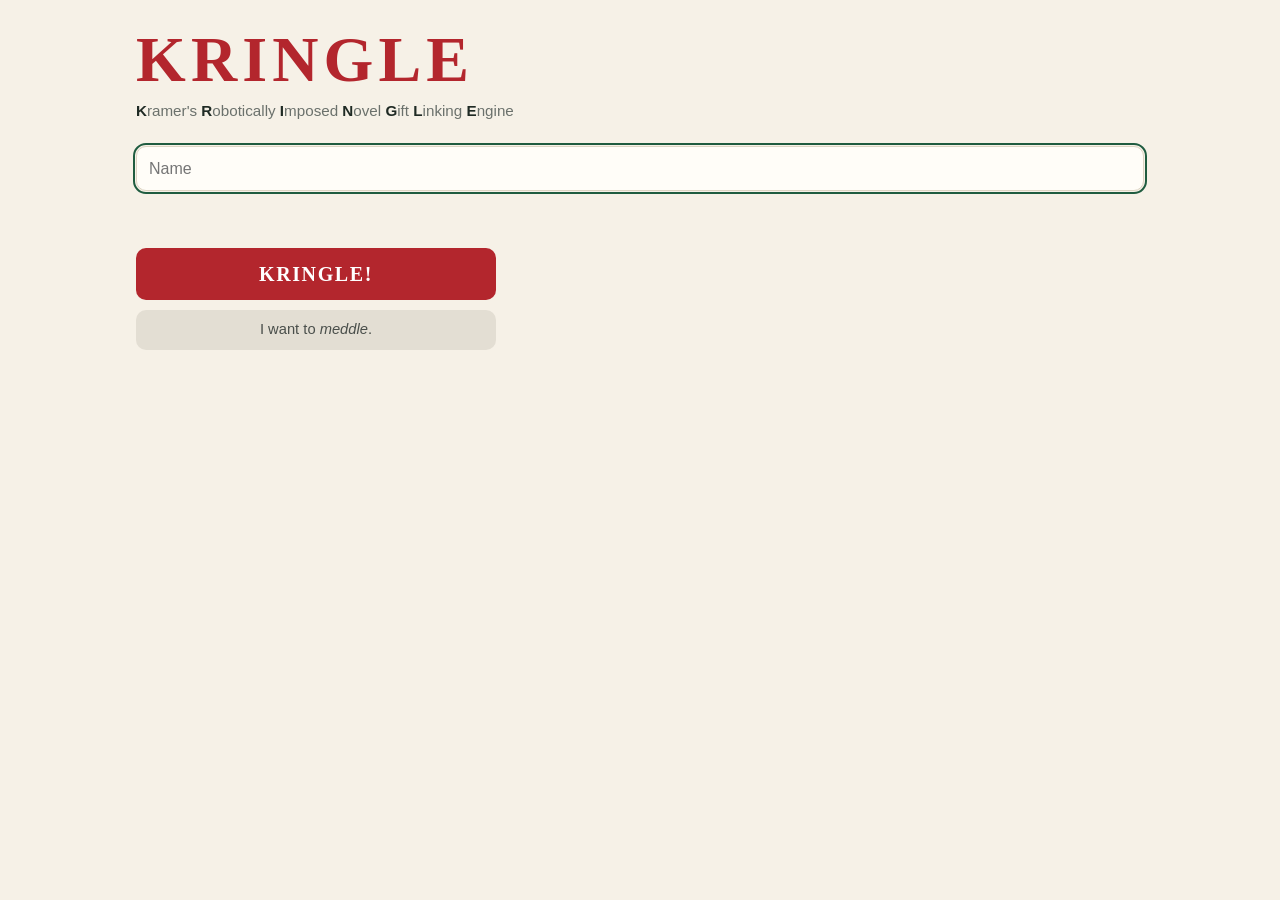
<file: index.html>
<!doctype html>
<html lang="en">
<head>
<meta charset="utf-8">
<meta name="viewport" content="width=device-width, initial-scale=1">
<title>KRINGLE</title>
<link rel="stylesheet" href="style.css">
<style>
  .jeanne-badge {
    display: none;
    margin-bottom: 14px;
    padding: 8px 12px;
    border-radius: var(--radius);
    background: var(--jeanne-bg);
    color: var(--jeanne);
    font-size: 0.9rem;
    font-weight: 600;
  }
  .app.jeanne .jeanne-badge { display: block; }

  /* ---------- grid ---------- */
  .head, .row {
    display: grid;
    gap: 10px;
    grid-template-columns: minmax(0, 1fr);
    align-items: start;
  }
  .app.jeanne .head, .app.jeanne .row {
    grid-template-columns: minmax(0, 1fr) minmax(0, 1.5fr) minmax(0, 1fr);
  }
  .app.locked .head, .app.locked .row {
    grid-template-columns: minmax(0, 1fr) minmax(0, 1.6fr);
  }
  .app.jeanne.locked .head, .app.jeanne.locked .row {
    grid-template-columns: minmax(0, 1fr) minmax(0, 1.3fr) minmax(0, 1fr) minmax(0, 1.5fr);
  }
  .head {
    padding: 0 2px 6px;
    font-size: 0.78rem;
    font-weight: 600;
    letter-spacing: 0.06em;
    text-transform: uppercase;
    color: var(--muted);
    display: none;
  }
  .app.jeanne .head, .app.locked .head { display: grid; }
  .c-excl, .c-assign, .c-link { display: none; }
  .app.jeanne .c-excl, .app.jeanne .c-assign { display: block; }
  .app.locked .c-link { display: block; }

  .rows { display: flex; flex-direction: column; gap: 10px; }
  .row.blank-locked { display: none; }

  .cell label.lbl {
    display: none;
    font-size: 0.75rem;
    font-weight: 600;
    letter-spacing: 0.05em;
    text-transform: uppercase;
    color: var(--muted);
    margin-bottom: 4px;
  }

  /* ---------- inputs ---------- */
  input.name, input.link, .chipbox {
    width: 100%;
    min-height: 44px;
    border: 1px solid var(--line);
    border-radius: var(--radius);
    background: var(--surface);
    color: var(--ink);
    font: inherit;
  }
  input.name, input.link { padding: 10px 12px; }
  input.name:focus, input.link:focus, .chipbox:focus-within {
    outline: 2px solid var(--focus);
    outline-offset: 1px;
  }
  input.name[readonly] { background: transparent; border-color: transparent; font-weight: 600; padding-left: 2px; }
  input.name[readonly]:focus { outline: none; }
  .row.dup input.name { border-color: var(--warn); }
  .dup-note { display: none; color: var(--warn); font-size: 0.8rem; margin-top: 3px; }
  .row.dup .dup-note { display: block; }

  input.link {
    cursor: pointer;
    font-family: ui-monospace, SFMono-Regular, Menlo, Consolas, monospace;
    font-size: 0.85rem;
    color: var(--green);
    text-overflow: ellipsis;
  }
  .link-line { display: flex; gap: 8px; align-items: stretch; }
  .link-wrap { position: relative; flex: 1 1 auto; min-width: 0; }
  button.send {
    flex: 0 0 auto;
    min-height: 44px;
    min-width: 84px;
    padding: 0 16px;
    border: 0;
    border-radius: var(--radius);
    background: var(--green);
    color: #fff;
    font: inherit;
    font-weight: 700;
    cursor: pointer;
  }
  button.send.done { background: var(--chip); color: var(--chip-ink); }
  .copied {
    position: absolute;
    right: 8px; top: 50%;
    transform: translateY(-50%);
    padding: 3px 8px;
    border-radius: 6px;
    background: var(--green);
    color: #fff;
    font-size: 0.75rem;
    font-weight: 600;
    opacity: 0;
    pointer-events: none;
    transition: opacity .15s;
  }
  .copied.show { opacity: 1; }

  /* ---------- chip box ---------- */
  .cb-outer { position: relative; }
  .chipbox {
    display: flex;
    flex-wrap: wrap;
    align-items: center;
    gap: 6px;
    padding: 6px 8px;
    cursor: text;
  }
  .chipbox.disabled { opacity: 0.45; cursor: not-allowed; background: transparent; }
  .chipbox input {
    flex: 1 1 80px;
    min-width: 60px;
    border: 0;
    outline: 0;
    background: transparent;
    color: var(--ink);
    font: inherit;
    padding: 4px 2px;
  }
  .chipbox input.bad { color: var(--warn); }
  .chip {
    display: inline-flex;
    align-items: center;
    gap: 4px;
    padding: 3px 4px 3px 10px;
    border-radius: 999px;
    background: var(--chip);
    color: var(--chip-ink);
    font-size: 0.9rem;
    font-weight: 600;
    max-width: 100%;
  }
  .chip span { overflow: hidden; text-overflow: ellipsis; white-space: nowrap; }
  .chip button {
    border: 0;
    background: transparent;
    color: inherit;
    width: 24px; height: 24px;
    border-radius: 50%;
    font-size: 1rem;
    line-height: 1;
    cursor: pointer;
    display: inline-grid;
    place-items: center;
  }
  .chip button:hover { background: rgba(0,0,0,.08); }
  .c-assign .chip { background: var(--jeanne-bg); color: var(--jeanne); }

  .suggest {
    position: absolute;
    left: 0; right: 0; top: calc(100% + 4px);
    z-index: 20;
    margin: 0;
    padding: 4px;
    list-style: none;
    background: var(--surface);
    border: 1px solid var(--line);
    border-radius: var(--radius);
    box-shadow: 0 8px 24px rgba(0,0,0,.12);
    max-height: 220px;
    overflow-y: auto;
  }
  .suggest[hidden] { display: none; }
  .suggest li {
    padding: 9px 10px;
    border-radius: 7px;
    cursor: pointer;
  }
  .suggest li.active { background: var(--chip); color: var(--chip-ink); }
  .suggest li.none { color: var(--muted); cursor: default; }

  /* ---------- buttons ---------- */
  .actions {
    margin-top: 22px;
    display: flex;
    flex-direction: column;
    align-items: stretch;
    gap: 10px;
    max-width: 360px;
  }
  button.big {
    min-height: 52px;
    border: 0;
    border-radius: var(--radius);
    background: var(--red);
    color: var(--red-ink);
    font: 700 1.25rem/1 Georgia, "Times New Roman", serif;
    letter-spacing: 0.08em;
    cursor: pointer;
  }
  button.big:active { transform: translateY(1px); }
  button.meddle, button.reset {
    min-height: 40px;
    border: 0;
    border-radius: var(--radius);
    background: var(--grey-btn);
    color: var(--grey-ink);
    font: inherit;
    font-size: 0.92rem;
    cursor: pointer;
  }
  .app.jeanne button.meddle { background: var(--jeanne-bg); color: var(--jeanne); font-weight: 600; }
  button.reset { background: transparent; border: 1px solid var(--line); color: var(--ink); min-height: 44px; }
  button:focus-visible { outline: 2px solid var(--focus); outline-offset: 2px; }
  .app.locked button.big, .app.locked button.meddle { display: none; }
  button.reset { display: none; }
  .app.locked button.reset { display: block; }

  .msg {
    margin-top: 14px;
    min-height: 1.4em;
    color: var(--warn);
    font-size: 0.92rem;
  }
  .msg.ok { color: var(--green); }
  .hint { color: var(--muted); font-size: 0.85rem; margin: 0 0 12px; }
  .app:not(.locked) .hint.locked-only { display: none; }

  /* ---------- mobile ---------- */
  @media (max-width: 700px) {
    .app.jeanne .head, .app.locked .head { display: none; }
    .app.jeanne .row, .app.locked .row {
      grid-template-columns: minmax(0, 1fr) !important;
      padding: 12px;
      border: 1px solid var(--line);
      border-radius: calc(var(--radius) + 4px);
      background: var(--surface);
      gap: 8px;
    }
    .app.jeanne .cell label.lbl, .app.locked .cell label.lbl { display: block; }
    .app.jeanne .c-name label.lbl, .app.locked .c-name label.lbl { display: none; }
    .actions { max-width: none; }
  }
</style>
</head>
<body>
<div class="wrap">
  <header class="brand">
    <h1>KRINGLE</h1>
    <p><b>K</b>ramer's <b>R</b>obotically <b>I</b>mposed <b>N</b>ovel <b>G</b>ift <b>L</b>inking <b>E</b>ngine</p>
  </header>

  <main id="app" class="app">
    <div class="jeanne-badge" role="status">Jeanne Mode active. Meddle responsibly.</div>
    <p class="hint locked-only">Tap Send to share each person's link with them, or tap a link to copy it.</p>

    <div class="head" aria-hidden="true">
      <div>Participant</div>
      <div class="c-excl">Exclusions</div>
      <div class="c-assign">Assign</div>
      <div class="c-link">Link</div>
    </div>
    <div class="rows" id="rows"></div>

    <div class="msg" id="msg" aria-live="polite"></div>

    <div class="actions">
      <button type="button" class="big" id="kringle">KRINGLE!</button>
      <button type="button" class="meddle" id="meddle">I want to <em>meddle</em>.</button>
      <button type="button" class="reset" id="reset">Reset</button>
    </div>
  </main>
</div>

<script src="kringle-codec.js"></script>
<script>
(() => {
  const app = document.getElementById('app');
  const rowsEl = document.getElementById('rows');
  const msgEl = document.getElementById('msg');
  const meddleBtn = document.getElementById('meddle');

  const state = { rows: [], jeanne: false, locked: false, nextId: 1 };

  const norm = s => s.trim().toLowerCase();
  const named = () => state.rows.filter(r => r.name.trim());
  const byId = id => state.rows.find(r => r.id === id);
  const nameOf = id => { const r = byId(id); return r ? r.name.trim() : '?'; };

  function setMsg(text, ok) {
    msgEl.textContent = text || '';
    msgEl.classList.toggle('ok', !!ok);
  }

  /* ---------- crypto-random helpers ---------- */
  function randInt(n) {
    const lim = Math.floor(0x100000000 / n) * n;
    const buf = new Uint32Array(1);
    let x;
    do { crypto.getRandomValues(buf); x = buf[0]; } while (x >= lim);
    return x % n;
  }
  function shuffle(a) {
    for (let i = a.length - 1; i > 0; i--) {
      const j = randInt(i + 1);
      [a[i], a[j]] = [a[j], a[i]];
    }
    return a;
  }

  /* ---------- chip box (exclusions / assign) ---------- */
  function ChipBox(row, kind) {
    const outer = document.createElement('div');
    outer.className = 'cb-outer';
    const box = document.createElement('div');
    box.className = 'chipbox';
    const chips = document.createElement('div');
    chips.style.display = 'contents';
    const input = document.createElement('input');
    input.type = 'text';
    input.autocomplete = 'off';
    input.spellcheck = false;
    input.setAttribute('aria-label', kind === 'excl' ? 'Add exclusion' : 'Assign recipient');
    const list = document.createElement('ul');
    list.className = 'suggest';
    list.hidden = true;
    list.setAttribute('role', 'listbox');
    box.append(chips, input);
    outer.append(box, list);

    let options = [];
    let active = 0;

    const chosen = () => kind === 'excl' ? row.excl : (row.assign ? [row.assign] : []);

    function disabled() {
      if (state.locked) return true;
      if (!row.name.trim()) return true;
      if (kind === 'excl' && row.assign) return true;
      return false;
    }

    function candidates() {
      const q = norm(input.value);
      const taken = new Set(chosen());
      const assignedElsewhere = new Set(
        state.rows.filter(r => r !== row && r.assign).map(r => r.assign)
      );
      return named().filter(p => {
        if (p === row || taken.has(p.id)) return false;
        if (kind === 'assign' && assignedElsewhere.has(p.id)) return false;
        return !q || norm(p.name).includes(q);
      }).sort((a, b) => {
        const as = norm(a.name).startsWith(q) ? 0 : 1;
        const bs = norm(b.name).startsWith(q) ? 0 : 1;
        return as - bs || a.name.localeCompare(b.name);
      });
    }

    function showList() {
      if (disabled()) { hideList(); return; }
      options = candidates();
      active = Math.min(active, Math.max(options.length - 1, 0));
      list.innerHTML = '';
      if (!options.length) {
        const li = document.createElement('li');
        li.className = 'none';
        li.textContent = input.value.trim() ? 'No matching participant' : 'No names available';
        list.append(li);
      } else {
        options.forEach((p, i) => {
          const li = document.createElement('li');
          li.textContent = p.name.trim();
          li.setAttribute('role', 'option');
          if (i === active) li.classList.add('active');
          li.addEventListener('mousedown', e => { e.preventDefault(); confirm(p.id); });
          list.append(li);
        });
      }
      input.classList.toggle('bad', !!input.value.trim() && !options.length);
      list.hidden = false;
    }
    function hideList() { list.hidden = true; }

    function confirm(id) {
      if (kind === 'excl') { if (!row.excl.includes(id)) row.excl.push(id); }
      else row.assign = id;
      input.value = '';
      input.classList.remove('bad');
      active = 0;
      refreshAll();
      hideList();
    }

    function remove(id) {
      if (kind === 'excl') row.excl = row.excl.filter(x => x !== id);
      else row.assign = null;
      refreshAll();
      if (!input.hidden && !input.disabled) input.focus();
    }

    function tryConfirmTyped() {
      const q = norm(input.value);
      if (!q) return false;
      const exact = options.find(p => norm(p.name) === q);
      const pick = exact || (options.length ? options[active] : null);
      if (pick) { confirm(pick.id); return true; }
      input.classList.add('bad');
      return false;
    }

    input.addEventListener('focus', showList);
    input.addEventListener('input', () => { active = 0; showList(); });
    input.addEventListener('blur', () => {
      hideList();
      input.value = '';
      input.classList.remove('bad');
    });
    input.addEventListener('keydown', e => {
      if (e.key === 'ArrowDown') { e.preventDefault(); active = Math.min(active + 1, options.length - 1); showList(); }
      else if (e.key === 'ArrowUp') { e.preventDefault(); active = Math.max(active - 1, 0); showList(); }
      else if (e.key === 'Enter') { e.preventDefault(); tryConfirmTyped(); }
      else if (e.key === 'Tab' && input.value.trim()) { if (tryConfirmTyped()) e.preventDefault(); }
      else if (e.key === 'Escape') { input.value = ''; hideList(); }
      else if (e.key === 'Backspace' && !input.value) {
        const c = chosen();
        if (c.length) remove(c[c.length - 1]);
      }
    });
    box.addEventListener('mousedown', e => {
      if (e.target === box && !input.disabled) { e.preventDefault(); input.focus(); }
    });

    function render() {
      const dis = disabled();
      box.classList.toggle('disabled', dis);
      input.disabled = dis;
      chips.innerHTML = '';
      for (const id of chosen()) {
        const chip = document.createElement('span');
        chip.className = 'chip';
        const t = document.createElement('span');
        t.textContent = nameOf(id);
        chip.append(t);
        if (!dis) {
          const x = document.createElement('button');
          x.type = 'button';
          x.textContent = '×';
          x.setAttribute('aria-label', 'Remove ' + nameOf(id));
          x.addEventListener('click', () => remove(id));
          chip.append(x);
        }
        chips.append(chip);
      }
      const full = kind === 'assign' && row.assign;
      input.hidden = !!full;
      input.style.display = full ? 'none' : '';
      input.placeholder = (chosen().length || state.locked) ? '' :(kind === 'excl' ? 'Add names…' : 'Name…');
      if (dis) hideList();
    }

    return { el: outer, render };
  }

  /* ---------- rows ---------- */
  function makeCell(cls, labelText) {
    const cell = document.createElement('div');
    cell.className = 'cell ' + cls;
    const lbl = document.createElement('label');
    lbl.className = 'lbl';
    lbl.textContent = labelText;
    cell.append(lbl);
    return cell;
  }

  function addRow() {
    const row = { id: state.nextId++, name: '', excl: [], assign: null, link: '' };
    const root = document.createElement('div');
    root.className = 'row';

    const cName = makeCell('c-name', 'Participant');
    const name = document.createElement('input');
    name.className = 'name';
    name.type = 'text';
    name.placeholder = 'Name';
    name.autocomplete = 'off';
    name.setAttribute('aria-label', 'Participant name');
    const dupNote = document.createElement('div');
    dupNote.className = 'dup-note';
    dupNote.textContent = 'Duplicate name';
    cName.append(name, dupNote);

    const cExcl = makeCell('c-excl', 'Exclusions');
    const excl = ChipBox(row, 'excl');
    cExcl.append(excl.el);

    const cAssign = makeCell('c-assign', 'Assign');
    const assign = ChipBox(row, 'assign');
    cAssign.append(assign.el);

    const cLink = makeCell('c-link', 'Link');
    const linkWrap = document.createElement('div');
    linkWrap.className = 'link-wrap';
    const link = document.createElement('input');
    link.className = 'link';
    link.type = 'text';
    link.readOnly = true;
    link.setAttribute('aria-label', 'Reveal link (click to copy)');
    const copied = document.createElement('span');
    copied.className = 'copied';
    copied.textContent = 'Copied';
    linkWrap.append(link, copied);
    const send = document.createElement('button');
    send.type = 'button';
    send.className = 'send';
    send.textContent = 'Send';
    const linkLine = document.createElement('div');
    linkLine.className = 'link-line';
    linkLine.append(linkWrap, send);
    cLink.append(linkLine);
    link.addEventListener('click', () => copyLink(link, copied));
    send.addEventListener('click', () => sendLink(row, send));

    root.append(cName, cExcl, cAssign, cLink);
    rowsEl.append(root);

    name.addEventListener('input', () => {
      row.name = name.value;
      ensureTrailingBlank();
      refreshAll();
    });
    name.addEventListener('blur', () => {
      if (!row.name.trim() && state.rows[state.rows.length - 1] !== row) removeRow(row);
    });
    name.addEventListener('keydown', e => {
      if (e.key === 'Enter') {
        e.preventDefault();
        const i = state.rows.indexOf(row);
        const next = state.rows[i + 1];
        if (next) next.dom.name.focus();
      }
    });

    row.dom = { root, name, excl, assign, link, send };
    state.rows.push(row);
    return row;
  }

  function removeRow(row) {
    state.rows = state.rows.filter(r => r !== row);
    for (const r of state.rows) {
      r.excl = r.excl.filter(id => id !== row.id);
      if (r.assign === row.id) r.assign = null;
    }
    row.dom.root.remove();
    ensureTrailingBlank();
    refreshAll();
  }

  function ensureTrailingBlank() {
    const last = state.rows[state.rows.length - 1];
    if (!last || last.name.trim()) addRow();
  }

  function refreshAll() {
    app.classList.toggle('jeanne', state.jeanne);
    app.classList.toggle('locked', state.locked);
    meddleBtn.innerHTML = state.jeanne ? 'Stop <em>meddling</em>.' : 'I want to <em>meddle</em>.';
    meddleBtn.setAttribute('aria-pressed', String(state.jeanne));

    const counts = {};
    for (const r of named()) counts[norm(r.name)] = (counts[norm(r.name)] || 0) + 1;

    for (const r of state.rows) {
      const { root, name, excl, assign, link, send } = r.dom;
      if (!r.link) { send.classList.remove('done'); send.textContent = 'Send'; }
      name.readOnly = state.locked;
      root.classList.toggle('dup', !!r.name.trim() && counts[norm(r.name)] > 1);
      root.classList.toggle('blank-locked', state.locked && !r.name.trim());
      excl.render();
      assign.render();
      link.value = r.link;
    }
  }

  /* ---------- clipboard ---------- */
  async function copyLink(input, badge) {
    if (!input.value) return;
    let ok = false;
    try {
      await navigator.clipboard.writeText(input.value);
      ok = true;
    } catch {
      input.select();
      try { ok = document.execCommand('copy'); } catch { ok = false; }
    }
    input.setSelectionRange(0, 0);
    input.blur();
    badge.textContent = ok ? 'Copied' : 'Copy failed';
    badge.classList.add('show');
    clearTimeout(badge._t);
    badge._t = setTimeout(() => badge.classList.remove('show'), 1400);
  }

  /* ---------- send (share sheet, falling back to mailto) ---------- */
  function sendLink(row, btn) {
    if (!row.link) return;
    const who = row.name.trim();
    const subject = 'Your KRINGLE gift assignment';
    const text = 'Hi ' + who + '! Your gift exchange assignment is ready. ' +
      'Open this link to see who you are getting a gift for:';
    const markSent = () => {
      btn.classList.add('done');
      btn.textContent = '✓ Sent';
    };
    const mailto = () => {
      const body = text + '\r\n\r\n' + row.link;
      location.href = 'mailto:?subject=' + encodeURIComponent(subject) +
        '&body=' + encodeURIComponent(body);
      markSent();
    };
    if (navigator.share) {
      navigator.share({ title: subject, text: text, url: row.link })
        .then(markSent)
        .catch(err => { if (!err || err.name !== 'AbortError') mailto(); });
    } else {
      mailto();
    }
  }

  /* ---------- solver ---------- */
  // allowed[i] = Set of indices participant i may give to.
  // Uniform rejection sampling first; falls back to bipartite matching,
  // which also proves infeasibility when no arrangement exists.
  function solve(allowed) {
    const n = allowed.length;
    const perm = [...Array(n).keys()];
    for (let t = 0; t < 100000; t++) {
      shuffle(perm);
      if (perm.every((j, i) => allowed[i].has(j))) return perm.slice();
    }
    const adj = allowed.map(s => shuffle([...s]));
    const matchR = new Array(n).fill(-1);
    function augment(i, seen) {
      for (const j of adj[i]) {
        if (seen[j]) continue;
        seen[j] = true;
        if (matchR[j] < 0 || augment(matchR[j], seen)) { matchR[j] = i; return true; }
      }
      return false;
    }
    for (const i of shuffle([...Array(n).keys()])) {
      if (!augment(i, new Array(n).fill(false))) return null;
    }
    const res = new Array(n);
    matchR.forEach((i, j) => { res[i] = j; });
    return res;
  }

  function revealBase() {
    const u = new URL('reveal.html', location.href);
    u.search = '';
    u.hash = '';
    return u.href;
  }

  function kringle() {
    setMsg('');
    const people = named();
    if (people.length < 2) { setMsg('Enter at least two names.'); return; }
    if (state.rows.some(r => r.dom.root.classList.contains('dup'))) {
      setMsg('Each name must be unique.');
      return;
    }
    const idx = new Map(people.map((p, i) => [p.id, i]));
    const allowed = people.map((p, i) => {
      if (state.jeanne && p.assign && idx.has(p.assign)) return new Set([idx.get(p.assign)]);
      const s = new Set(people.map((_, j) => j).filter(j => j !== i));
      if (state.jeanne) for (const id of p.excl) if (idx.has(id)) s.delete(idx.get(id));
      return s;
    });
    const result = solve(allowed);
    if (!result) {
      setMsg('No arrangement satisfies these exclusions and assignments. Loosen the meddling and try again.');
      return;
    }
    const base = revealBase();
    people.forEach((p, i) => {
      p.link = base + '#' + KringleCodec.encode(p.name.trim(), people[result[i]].name.trim());
    });
    state.locked = true;
    if (document.activeElement) document.activeElement.blur();
    refreshAll();
    setMsg('KRINGLED.', true);
  }

  function reset() {
    state.locked = false;
    for (const r of state.rows) r.link = '';
    setMsg('');
    refreshAll();
  }

  document.getElementById('kringle').addEventListener('click', kringle);
  document.getElementById('reset').addEventListener('click', reset);
  meddleBtn.addEventListener('click', () => { state.jeanne = !state.jeanne; refreshAll(); });

  addRow();
  refreshAll();
  state.rows[0].dom.name.focus();
})();
</script>
</body>
</html>
</file>
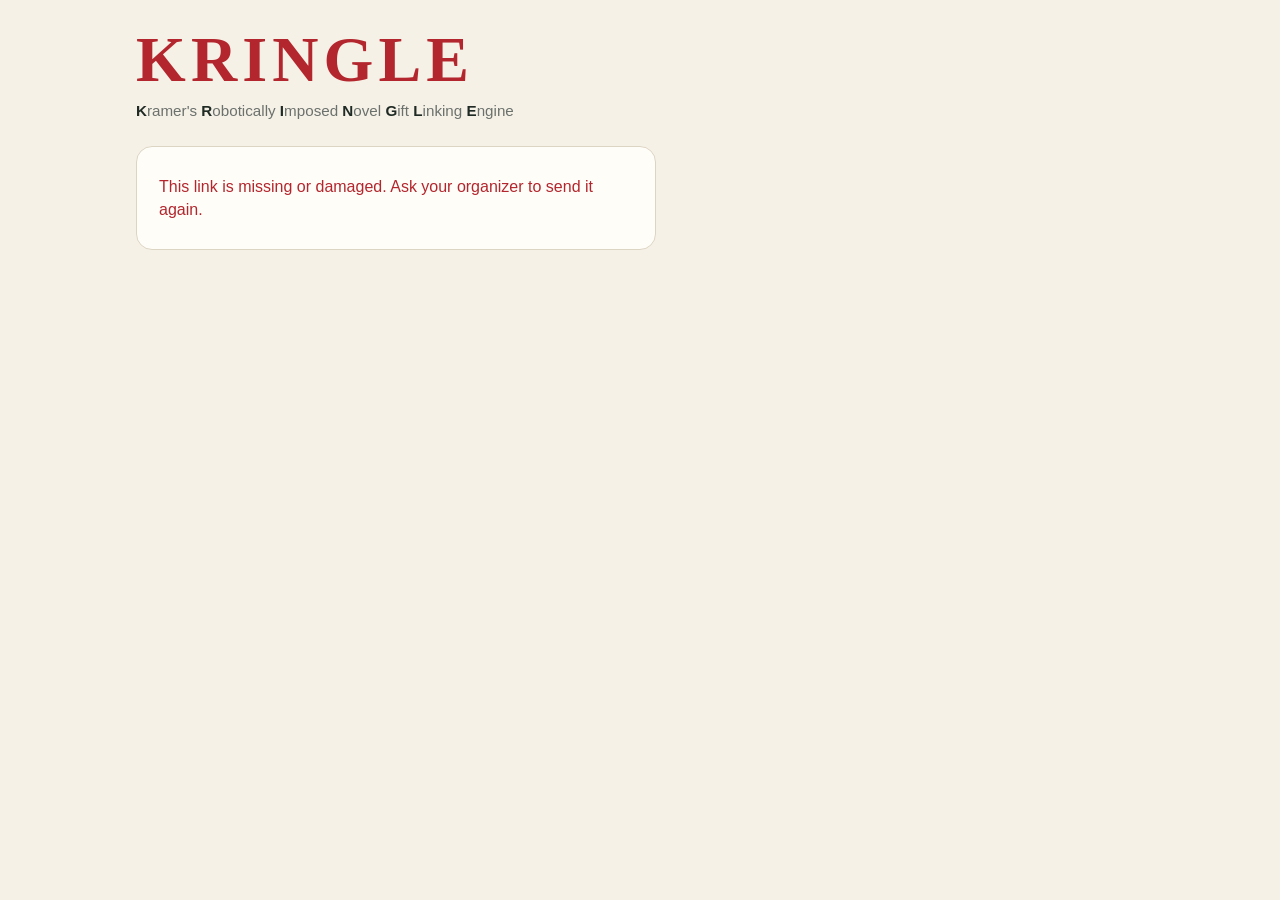
<file: reveal.html>
<!doctype html>
<html lang="en">
<head>
<meta charset="utf-8">
<meta name="viewport" content="width=device-width, initial-scale=1">
<meta name="robots" content="noindex">
<title>KRINGLE</title>
<link rel="stylesheet" href="style.css">
<style>
  .card {
    margin-top: 8px;
    padding: 28px 22px;
    max-width: 520px;
    border: 1px solid var(--line);
    border-radius: 16px;
    background: var(--surface);
  }
  .greet { margin: 0; color: var(--muted); font-size: 1.05rem; }
  .greet b { color: var(--ink); }
  .recipient {
    margin: 10px 0 0;
    font-family: Georgia, "Times New Roman", serif;
    font-size: clamp(2.2rem, 10vw, 3.4rem);
    line-height: 1.1;
    color: var(--green);
    overflow-wrap: anywhere;
  }
  .err { color: var(--warn); margin: 0; }
</style>
</head>
<body>
<div class="wrap">
  <header class="brand">
    <h1>KRINGLE</h1>
    <p><b>K</b>ramer's <b>R</b>obotically <b>I</b>mposed <b>N</b>ovel <b>G</b>ift <b>L</b>inking <b>E</b>ngine</p>
  </header>
  <section class="card" id="card" aria-live="polite"></section>
</div>
<script src="kringle-codec.js"></script>
<script>
(() => {
  const card = document.getElementById('card');
  function render() {
    card.replaceChildren();
    const code = location.hash.slice(1);
    const data = code ? KringleCodec.decode(code) : null;
    if (!data) {
      const p = document.createElement('p');
      p.className = 'err';
      p.textContent = 'This link is missing or damaged. Ask your organizer to send it again.';
      card.append(p);
      return;
    }
    const greet = document.createElement('p');
    greet.className = 'greet';
    const b = document.createElement('b');
    b.textContent = data.giver;
    greet.append(b, ', you are getting a gift for:');
    const r = document.createElement('p');
    r.className = 'recipient';
    r.textContent = data.recipient;
    card.append(greet, r);
  }
  render();
  window.addEventListener('hashchange', render);
})();
</script>
</body>
</html>
</file>
<file: style.css>
:root {
  --bg: #f6f1e7;
  --surface: #fffdf8;
  --ink: #1f2a24;
  --muted: #6b716c;
  --line: #ddd5c4;
  --red: #b3262d;
  --red-ink: #ffffff;
  --green: #1f5c40;
  --chip: #e6efe9;
  --chip-ink: #1f5c40;
  --grey-btn: #e3ded3;
  --grey-ink: #4a4f4b;
  --warn: #b3262d;
  --focus: #1f5c40;
  --jeanne: #6d3f8a;
  --jeanne-bg: #f1e9f6;
  --radius: 10px;
}
@media (prefers-color-scheme: dark) {
  :root:not([data-theme="light"]) {
    --bg: #131915;
    --surface: #1b231e;
    --ink: #ece7dc;
    --muted: #9aa39d;
    --line: #34403a;
    --red: #d9434a;
    --chip: #24392f;
    --chip-ink: #a9d8bd;
    --grey-btn: #2c3530;
    --grey-ink: #c3c9c5;
    --warn: #ff7a7f;
    --focus: #7fc59f;
    --jeanne: #c9a2e4;
    --jeanne-bg: #2a2133;
  }
}
:root[data-theme="dark"] {
  --bg: #131915;
  --surface: #1b231e;
  --ink: #ece7dc;
  --muted: #9aa39d;
  --line: #34403a;
  --red: #d9434a;
  --chip: #24392f;
  --chip-ink: #a9d8bd;
  --grey-btn: #2c3530;
  --grey-ink: #c3c9c5;
  --warn: #ff7a7f;
  --focus: #7fc59f;
  --jeanne: #c9a2e4;
  --jeanne-bg: #2a2133;
}

* { box-sizing: border-box; }
html { -webkit-text-size-adjust: 100%; }
body {
  margin: 0;
  background: var(--bg);
  color: var(--ink);
  font: 16px/1.45 -apple-system, BlinkMacSystemFont, "Segoe UI", Roboto, Helvetica, Arial, sans-serif;
}
.wrap {
  max-width: 1040px;
  margin: 0 auto;
  padding: 28px 16px 64px;
}
header.brand { margin-bottom: 24px; }
.brand h1 {
  margin: 0;
  font-family: Georgia, "Times New Roman", serif;
  font-size: clamp(2.6rem, 9vw, 4rem);
  letter-spacing: 0.08em;
  line-height: 1;
  color: var(--red);
}
.brand p {
  margin: 8px 0 0;
  color: var(--muted);
  font-size: 0.95rem;
}
.brand p b { color: var(--ink); font-weight: 700; }
</file>
